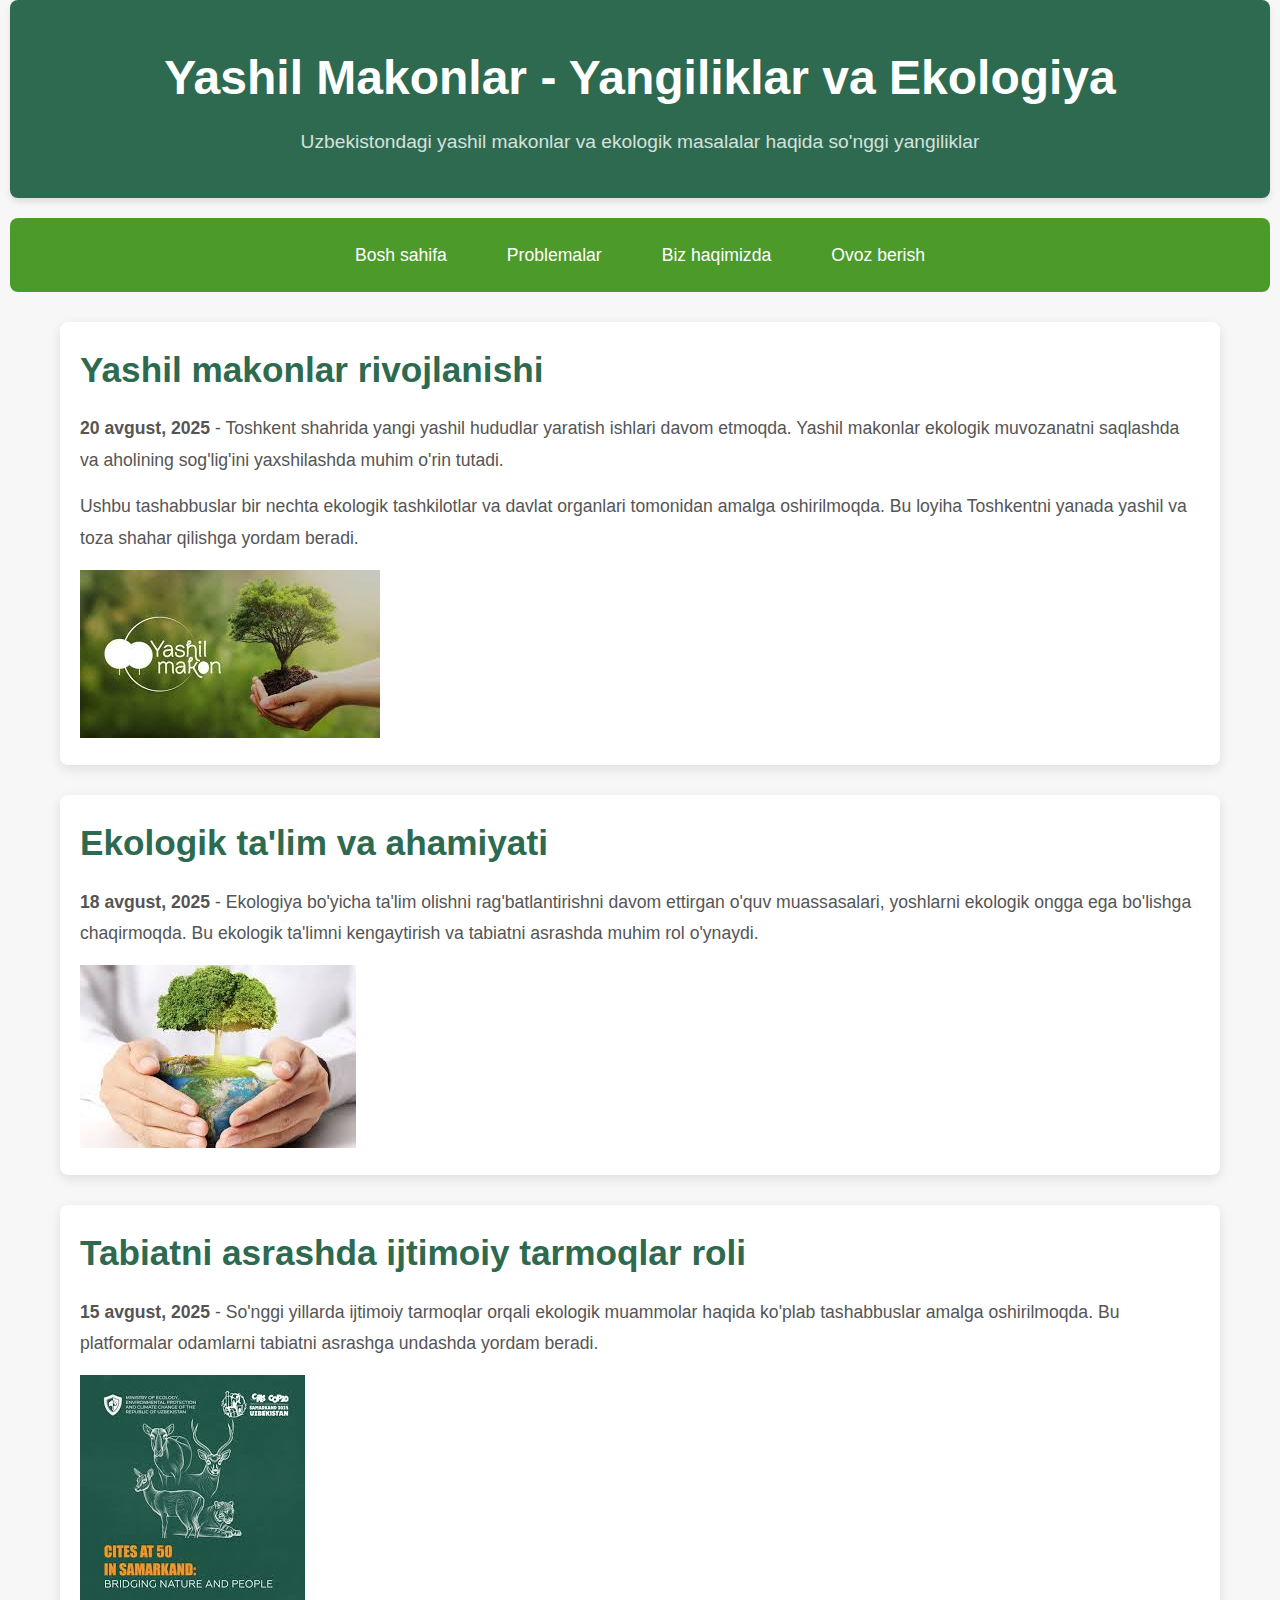
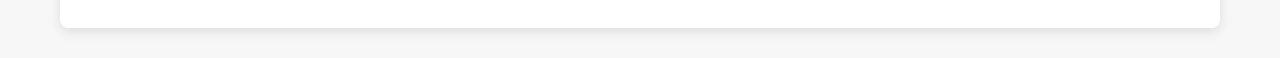
<file: index.html>
<!DOCTYPE html>
<html lang="uz">
<head>
    <meta charset="UTF-8">
    <meta name="viewport" content="width=device-width, initial-scale=1.0">
    <meta name="description" content="Yangiliklar va ekologiya haqida ma'lumotlar. Yashil makonlar va ekologik muammolar haqida.">
    <title>Yashil Makonlar - Yangiliklar</title>
    <link rel="stylesheet" href="styles.css">
       <style>
        /* Base reset */
        * {
            margin: 0;
            padding: 0;
            box-sizing: border-box;
        }

        body {
            font-family: 'Roboto', sans-serif;
            background-color: #f7f7f7;
            color: #333;
            line-height: 1.6;
            padding: 0 10px;
        }

        header {
            background-color: #2d6a4f;
            color: white;
            text-align: center;
            padding: 40px 20px;
            border-radius: 8px;
            box-shadow: 0 4px 6px rgba(0, 0, 0, 0.1);
        }

        header h1 {
            font-size: 3em;
            margin-bottom: 10px;
        }

        header p {
            font-size: 1.2em;
            opacity: 0.8;
        }

        nav {
            background-color: #4c9a2a;
            display: flex;
            justify-content: center;
            gap: 20px;
            padding: 15px 0;
            border-radius: 8px;
            margin-top: 20px;
        }

        nav a {
            color: white;
            text-decoration: none;
            font-size: 1.1em;
            padding: 8px 20px;
            border-radius: 5px;
            transition: background-color 0.3s ease;
        }

        nav a:hover {
            background-color: #3c7a2b;
        }

        .container {
            max-width: 1200px;
            margin: 30px auto;
            padding: 0 20px;
        }

        .article {
            background-color: white;
            margin-bottom: 30px;
            padding: 20px;
            border-radius: 8px;
            box-shadow: 0 4px 12px rgba(0, 0, 0, 0.1);
            transition: transform 0.3s ease, box-shadow 0.3s ease;
        }

        .article:hover {
            transform: translateY(-5px);
            box-shadow: 0 6px 15px rgba(0, 0, 0, 0.15);
        }

        .article h2 {
            font-size: 2.2em;
            color: #2d6a4f;
            margin-bottom: 15px;
        }

        .article p {
            font-size: 1.1em;
            color: #555;
            margin-bottom: 15px;
            line-height: 1.8;
        }

        footer {
            background-color: #2d6a4f;
            color: white;
            text-align: center;
            padding: 20px 0;
            margin-top: 40px;
            border-radius: 8px;
            font-size: 1em;
        }

        footer a {
            color: white;
            text-decoration: none;
            opacity: 0.8;
            transition: opacity 0.3s ease;
        }

        footer a:hover {
            opacity: 1;
        }

        /* Responsive adjustments */
        @media (max-width: 768px) {
            header h1 {
                font-size: 2.5em;
            }

            nav {
                flex-direction: column;
                gap: 10px;
            }

            .article h2 {
                font-size: 1.8em;
            }
        }

    </style>
</head>
<body>

<header>
    <h1>Yashil Makonlar - Yangiliklar va Ekologiya</h1>
    <p>Uzbekistondagi yashil makonlar va ekologik masalalar haqida so'nggi yangiliklar</p>
</header>

<nav>
    <a href="index.html">Bosh sahifa</a>
    <a href="problems.html">Problemalar</a>
    <a href="aboutus.html">Biz haqimizda</a>
     <a href="golosavaniye.html">Ovoz berish</a>
   
</nav>

<div class="container">
    <section class="article">
        <h2>Yashil makonlar rivojlanishi</h2>
        <p><strong>20 avgust, 2025</strong> - Toshkent shahrida yangi yashil hududlar yaratish ishlari davom etmoqda. Yashil makonlar ekologik muvozanatni saqlashda va aholining sog'lig'ini yaxshilashda muhim o'rin tutadi.</p>
        <p>Ushbu tashabbuslar bir nechta ekologik tashkilotlar va davlat organlari tomonidan amalga oshirilmoqda. Bu loyiha Toshkentni yanada yashil va toza shahar qilishga yordam beradi.</p>
    <img src="image copy 4.png" alt="">
    </section>

    <section class="article">
        <h2>Ekologik ta'lim va ahamiyati</h2>
        <p><strong>18 avgust, 2025</strong> - Ekologiya bo'yicha ta'lim olishni rag'batlantirishni davom ettirgan o'quv muassasalari, yoshlarni ekologik ongga ega bo'lishga chaqirmoqda. Bu ekologik ta'limni kengaytirish va tabiatni asrashda muhim rol o'ynaydi.</p>
   <img src="image copy 3.png" alt="">
    </section>

    <section class="article">
        <h2>Tabiatni asrashda ijtimoiy tarmoqlar roli</h2>
        <p><strong>15 avgust, 2025</strong> - So'nggi yillarda ijtimoiy tarmoqlar orqali ekologik muammolar haqida ko'plab tashabbuslar amalga oshirilmoqda. Bu platformalar odamlarni tabiatni asrashga undashda yordam beradi.</p>
    <img src="image copy 2.png" alt="">
    </section>
</div>


</body>
</html>
</file>
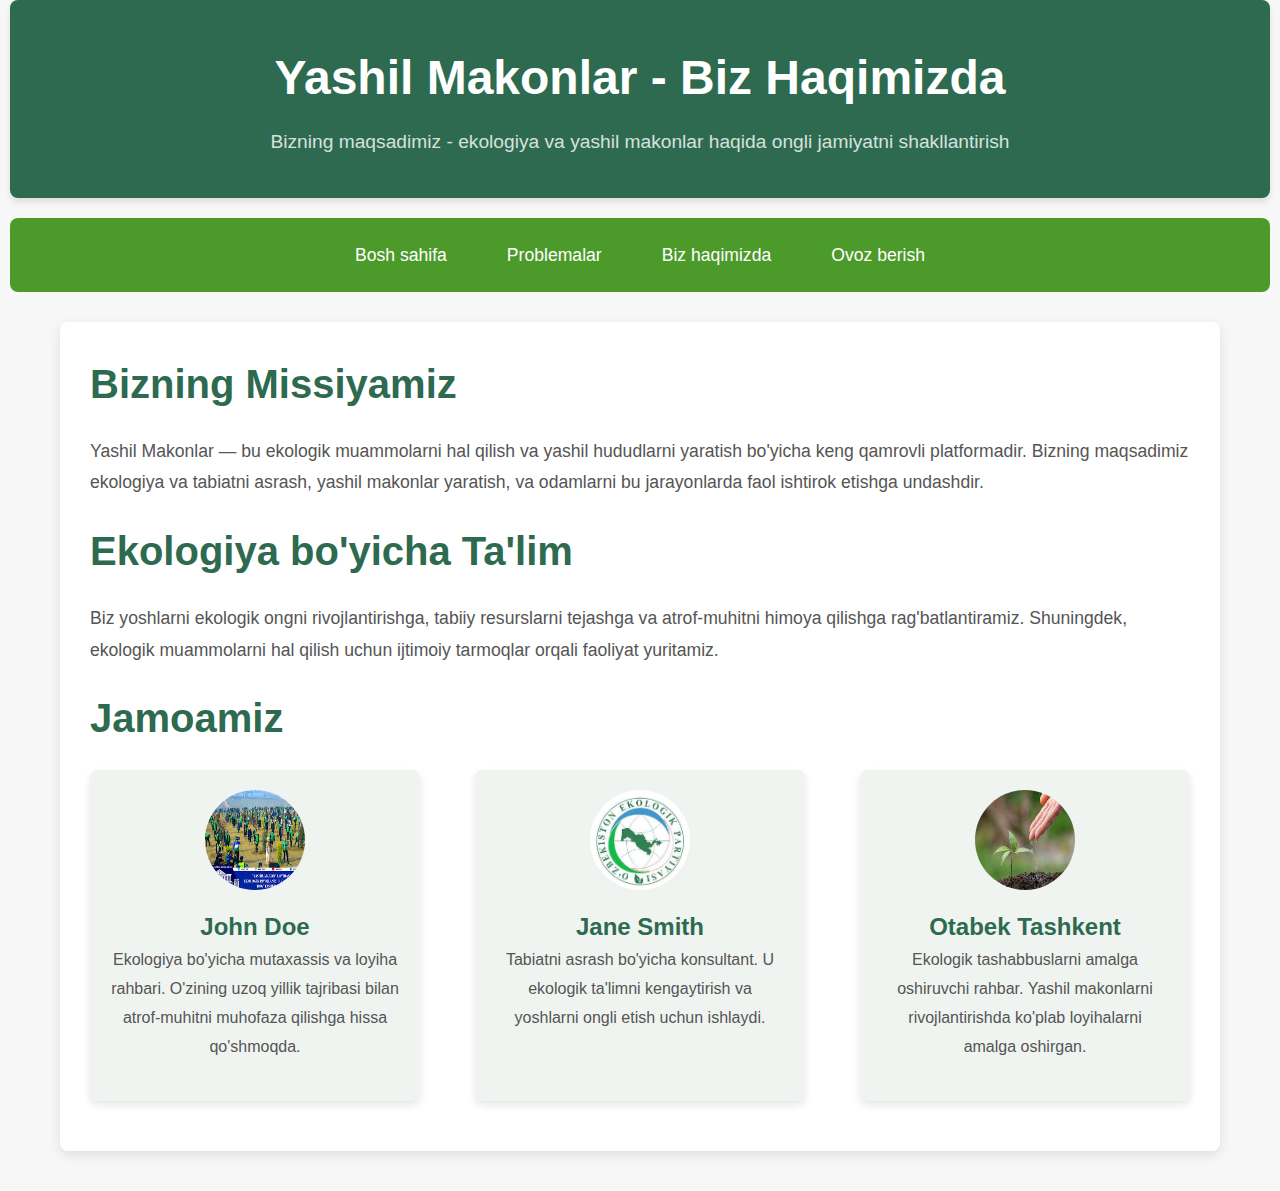
<file: aboutus.html>
<!DOCTYPE html>
<html lang="uz">
<head>
    <meta charset="UTF-8">
    <meta name="viewport" content="width=device-width, initial-scale=1.0">
    <meta name="description" content="Biz haqimizda - Yashil Makonlar loyihasi va ekologiya haqida.">
    <title>Biz Haqimizda - Yashil Makonlar</title>
    <link rel="stylesheet" href="styles.css">
    <style>
        /* Base reset */
        * {
            margin: 0;
            padding: 0;
            box-sizing: border-box;
        }

        body {
            font-family: 'Roboto', sans-serif;
            background-color: #f7f7f7;
            color: #333;
            line-height: 1.6;
            padding: 0 10px;
        }

        header {
            background-color: #2d6a4f;
            color: white;
            text-align: center;
            padding: 40px 20px;
            border-radius: 8px;
            box-shadow: 0 4px 6px rgba(0, 0, 0, 0.1);
        }

        header h1 {
            font-size: 3em;
            margin-bottom: 10px;
        }

        header p {
            font-size: 1.2em;
            opacity: 0.8;
        }

        nav {
            background-color: #4c9a2a;
            display: flex;
            justify-content: center;
            gap: 20px;
            padding: 15px 0;
            border-radius: 8px;
            margin-top: 20px;
        }

        nav a {
            color: white;
            text-decoration: none;
            font-size: 1.1em;
            padding: 8px 20px;
            border-radius: 5px;
            transition: background-color 0.3s ease;
        }

        nav a:hover {
            background-color: #3c7a2b;
        }

        .container {
            max-width: 1200px;
            margin: 30px auto;
            padding: 0 20px;
        }

        .about-content {
            background-color: white;
            padding: 30px;
            border-radius: 8px;
            box-shadow: 0 4px 12px rgba(0, 0, 0, 0.1);
        }

        .about-content h2 {
            font-size: 2.5em;
            color: #2d6a4f;
            margin-bottom: 20px;
        }

        .about-content p {
            font-size: 1.1em;
            color: #555;
            margin-bottom: 20px;
            line-height: 1.8;
        }

        .about-team {
            display: flex;
            gap: 30px;
            flex-wrap: wrap;
            justify-content: space-between;
        }

        .team-member {
            background-color: #f0f4f1;
            padding: 20px;
            border-radius: 8px;
            box-shadow: 0 4px 8px rgba(0, 0, 0, 0.1);
            text-align: center;
            width: 30%;
            margin-bottom: 20px;
        }

        .team-member img {
            width: 100px;
            height: 100px;
            border-radius: 50%;
            margin-bottom: 10px;
        }

        .team-member h3 {
            font-size: 1.5em;
            color: #2d6a4f;
        }

        .team-member p {
            font-size: 1em;
            color: #555;
        }

        footer {
            background-color: #2d6a4f;
            color: white;
            text-align: center;
            padding: 20px 0;
            margin-top: 40px;
            border-radius: 8px;
            font-size: 1em;
        }

        footer a {
            color: white;
            text-decoration: none;
            opacity: 0.8;
            transition: opacity 0.3s ease;
        }

        footer a:hover {
            opacity: 1;
        }

        /* Responsive adjustments */
        @media (max-width: 768px) {
            header h1 {
                font-size: 2.5em;
            }

            .about-team {
                flex-direction: column;
                align-items: center;
            }

            .team-member {
                width: 80%;
                margin: 10px 0;
            }
        }
    </style>
</head>
<body>

<header>
    <h1>Yashil Makonlar - Biz Haqimizda</h1>
    <p>Bizning maqsadimiz - ekologiya va yashil makonlar haqida ongli jamiyatni shakllantirish</p>
</header>

<nav>
    <a href="index.html">Bosh sahifa</a>
    <a href="problems.html">Problemalar</a>
    <a href="aboutus.html">Biz haqimizda</a>
     <a href="golosavaniye.html">Ovoz berish</a>
</nav>

<div class="container">
    <section class="about-content">
        <h2>Bizning Missiyamiz</h2>
        <p>Yashil Makonlar — bu ekologik muammolarni hal qilish va yashil hududlarni yaratish bo'yicha keng qamrovli platformadir. Bizning maqsadimiz ekologiya va tabiatni asrash, yashil makonlar yaratish, va odamlarni bu jarayonlarda faol ishtirok etishga undashdir.</p>

        <h2>Ekologiya bo'yicha Ta'lim</h2>
        <p>Biz yoshlarni ekologik ongni rivojlantirishga, tabiiy resurslarni tejashga va atrof-muhitni himoya qilishga rag'batlantiramiz. Shuningdek, ekologik muammolarni hal qilish uchun ijtimoiy tarmoqlar orqali faoliyat yuritamiz.</p>

        <h2>Jamoamiz</h2>
        <div class="about-team">
            <div class="team-member">
                <img src="image copy 5.png" alt="Jamoa A'zosi 1">
                <h3>John Doe</h3>
                <p>Ekologiya bo'yicha mutaxassis va loyiha rahbari. O'zining uzoq yillik tajribasi bilan atrof-muhitni muhofaza qilishga hissa qo'shmoqda.</p>
            </div>
            <div class="team-member">
                <img src="image copy 6.png" alt="Jamoa A'zosi 2">
                <h3>Jane Smith</h3>
                <p>Tabiatni asrash bo'yicha konsultant. U ekologik ta'limni kengaytirish va yoshlarni ongli etish uchun ishlaydi.</p>
            </div>
            <div class="team-member">
                <img src="image copy 7.png" alt="Jamoa A'zosi 3">
                <h3>Otabek Tashkent</h3>
                <p>Ekologik tashabbuslarni amalga oshiruvchi rahbar. Yashil makonlarni rivojlantirishda ko'plab loyihalarni amalga oshirgan.</p>
            </div>
        </div>
    </section>
</div>


</body>
</html>
</file>
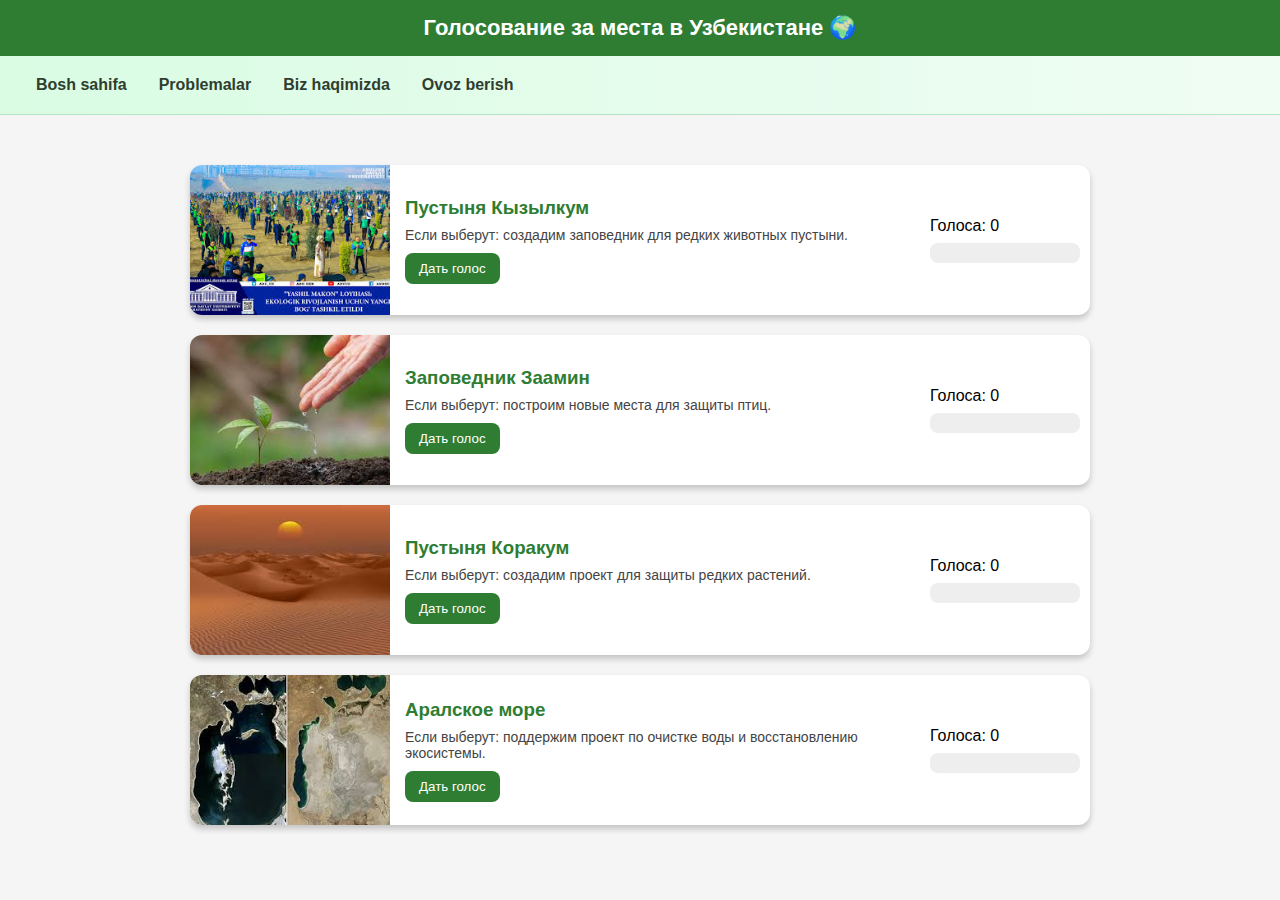
<file: golosavaniye.html>
<!DOCTYPE html>
<html lang="ru">
<head>
  <meta charset="UTF-8">
  <title>Голосование за природу</title>
  <style>
    body {
      font-family: Arial, sans-serif;
      background: #f5f5f5;
      margin: 0;
      padding: 0;
    }
    header {
      background: #2e7d32;
      color: white;
      text-align: center;
      padding: 15px;
      font-size: 22px;
      font-weight: bold;
    }
    .login-box {
      max-width: 300px;
      margin: 30px auto;
      padding: 20px;
      background: white;
      border-radius: 10px;
      box-shadow: 0 4px 8px rgba(0,0,0,0.2);
    }
    .login-box input {
      width: 100%;
      padding: 10px;
      margin: 8px 0;
      border: 1px solid #ccc;
      border-radius: 6px;
    }
    .login-box button {
      width: 100%;
      padding: 10px;
      background: #2e7d32;
      color: white;
      border: none;
      border-radius: 6px;
      cursor: pointer;
      font-size: 16px;
    }
    .login-box button:hover {
      background: #1b5e20;
    }

    .hidden { display: none; }

    .places {
      display: grid;
      grid-template-columns: 1fr;
      gap: 20px;
      max-width: 900px;
      margin: 30px auto;
      padding: 20px;
    }
    .card {
      display: flex;
      align-items: center;
      justify-content: space-between;
      background: white;
      border-radius: 12px;
      box-shadow: 0 4px 6px rgba(0,0,0,0.2);
      overflow: hidden;
    }
    .card img {
      width: 200px;
      height: 150px;
      object-fit: cover;
    }
    .info {
      flex: 1;
      padding: 15px;
    }
    .info h3 {
      margin: 0 0 8px;
      color: #2e7d32;
    }
    .info p {
      margin: 0 0 10px;
      font-size: 14px;
      color: #444;
    }
    .info button {
      background: #2e7d32;
      color: white;
      border: none;
      padding: 8px 14px;
      border-radius: 8px;
      cursor: pointer;
    }
    .info button:hover {
      background: #1b5e20;
    }

    .rating {
      width: 150px;
      padding: 10px;
    }
    .bar-container {
      background: #eee;
      border-radius: 8px;
      height: 20px;
      overflow: hidden;
      margin-top: 8px;
    }
    .bar {
      height: 100%;
      background: #2e7d32;
      width: 0%;
      transition: width 0.4s ease;
    }
    nav {
  display: flex;
  padding: 12px 20px;
  background: linear-gradient(90deg, #d9fce3, #f0fdf4); /* yumshoq yashil fon */
  border-bottom: 1px solid #b3e5c3;
}

nav a {
  text-decoration: none;
  color: #2f3e2f;        /* barg rangidagi matn */
  font-weight: 600;
  padding: 8px 16px;
  border-radius: 8px;
  transition: background 0.2s ease, color 0.2s ease;
}

nav a:hover {
  background: #bbf7d0;   /* och yashil hover */
  color: #166534;        /* to‘q yashil */
}

nav a:active {
  background: #86efac;   /* bosilganda kuchliroq yashil */
}

  </style>
</head>
<body>
  <header>Голосование за места в Узбекистане 🌍</header>
  <nav>
    <a href="index.html">Bosh sahifa</a>
    <a href="problems.html">Problemalar</a>
    <a href="aboutus.html">Biz haqimizda</a>
    <a href="golosavaniye.html">Ovoz berish</a>
</nav>



  <div class="places hidden" id="places">
    <!-- Карточки -->
    <div class="card">
      <img src="image copy 5.png" alt="Пустыня Кызылкум">
      <div class="info">
        <h3>Пустыня Кызылкум</h3>
        <p>Если выберут: создадим заповедник для редких животных пустыни.</p>
        <button onclick="vote(0)">Дать голос</button>
      </div>
      <div class="rating">
        <span>Голоса: <span id="votes0">0</span></span>
        <div class="bar-container">
          <div class="bar" id="bar0"></div>
        </div>
      </div>
    </div>

    <div class="card">
      <img src="image copy 7.png" alt="Заповедник Заамин">
      <div class="info">
        <h3>Заповедник Заамин</h3>
        <p>Если выберут: построим новые места для защиты птиц.</p>
        <button onclick="vote(1)">Дать голос</button>
      </div>
      <div class="rating">
        <span>Голоса: <span id="votes1">0</span></span>
        <div class="bar-container">
          <div class="bar" id="bar1"></div>
        </div>
      </div>
    </div>

    <div class="card">
      <img src="image copy 8.png" alt="Пустыня Коракум">
      <div class="info">
        <h3>Пустыня Коракум</h3>
        <p>Если выберут: создадим проект для защиты редких растений.</p>
        <button onclick="vote(2)">Дать голос</button>
      </div>
      <div class="rating">
        <span>Голоса: <span id="votes2">0</span></span>
        <div class="bar-container">
          <div class="bar" id="bar2"></div>
        </div>
      </div>
    </div>

    <div class="card">
      <img src="image copy 9.png" alt="Аралское море">
      <div class="info">
        <h3>Аралское море</h3>
        <p>Если выберут: поддержим проект по очистке воды и восстановлению экосистемы.</p>
        <button onclick="vote(3)">Дать голос</button>
      </div>
      <div class="rating">
        <span>Голоса: <span id="votes3">0</span></span>
        <div class="bar-container">
          <div class="bar" id="bar3"></div>
        </div>
      </div>
    </div>
  </div>

  <script>
    let votes = [0, 0, 0, 0];

    function login() {
      let email = document.getElementById("email").value;
      let password = document.getElementById("password").value;
      if (email && password) {
        document.getElementById("loginBox").classList.add("hidden");
        document.getElementById("places").classList.remove("hidden");
      } else {
        alert("Введите email и пароль!");
      }
    }

    function vote(index) {
      votes[index]++;
      document.getElementById("votes" + index).innerText = votes[index];
      updateBars();
    }

    function updateBars() {
      let total = votes.reduce((a, b) => a + b, 0);
      for (let i = 0; i < votes.length; i++) {
        let percent = total > 0 ? (votes[i] / total) * 100 : 0;
        document.getElementById("bar" + i).style.width = percent + "%";
      }
    }
  </script>
</body>
</html>
</file>
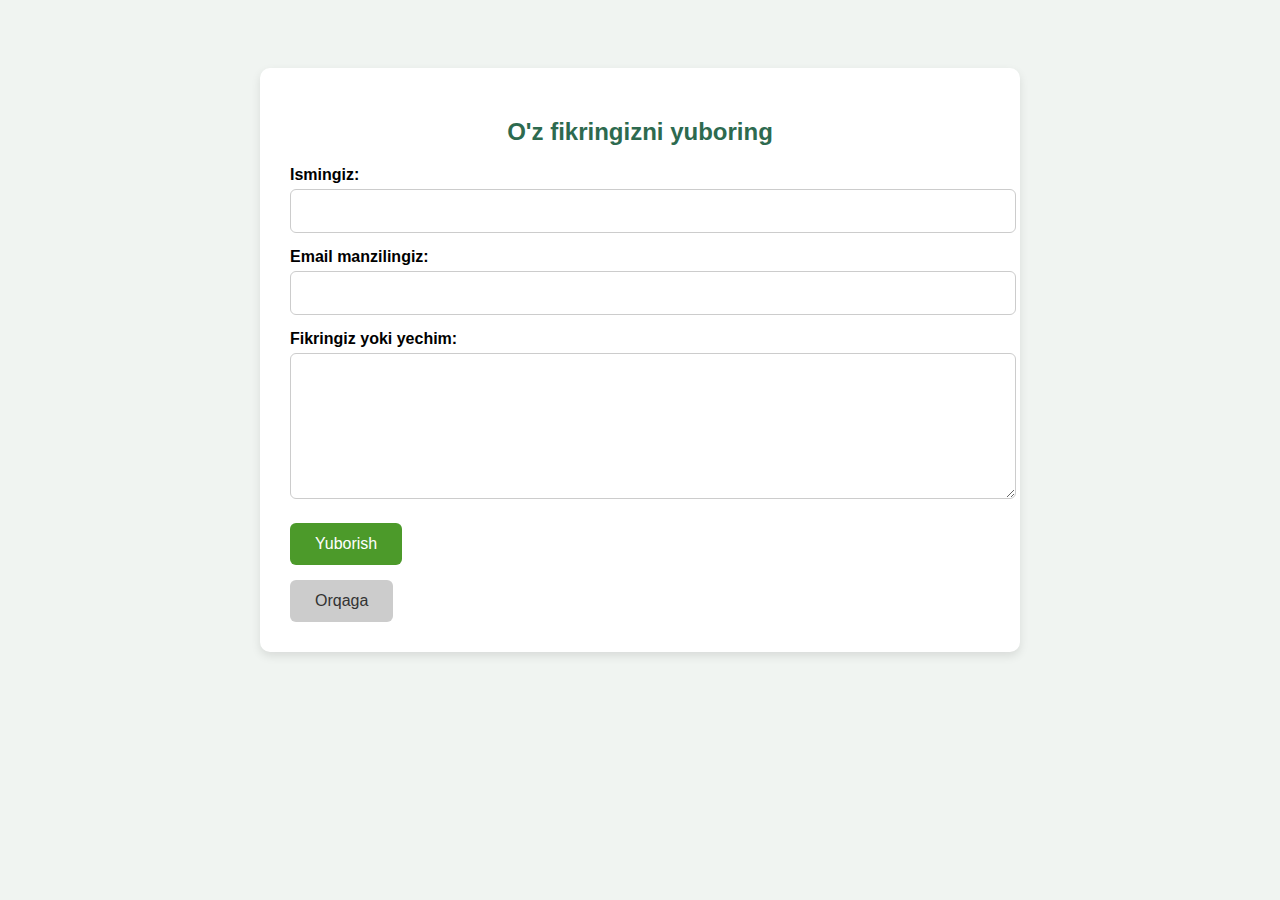
<file: help.html>
<!DOCTYPE html>
<html lang="uz">
<head>
    <meta charset="UTF-8">
    <title>Yechim yoki Fikr Yuborish</title>
    <meta name="viewport" content="width=device-width, initial-scale=1.0">
    <style>
        body {
            font-family: 'Roboto', sans-serif;
            background-color: #f0f4f1;
            padding: 20px;
        }

        .chat-container {
            max-width: 700px;
            margin: 40px auto;
            background: #ffffff;
            padding: 30px;
            border-radius: 10px;
            box-shadow: 0 4px 10px rgba(0, 0, 0, 0.1);
        }

        h2 {
            color: #2d6a4f;
            margin-bottom: 20px;
            text-align: center;
        }

        label {
            font-weight: bold;
            display: block;
            margin-top: 15px;
        }

        input[type="text"],
        input[type="email"],
        textarea {
            width: 100%;
            padding: 12px;
            margin-top: 5px;
            border: 1px solid #ccc;
            border-radius: 6px;
            resize: vertical;
            font-size: 1em;
        }

        textarea {
            min-height: 120px;
        }

        button {
            margin-top: 20px;
            background-color: #4c9a2a;
            color: white;
            border: none;
            padding: 12px 25px;
            font-size: 1em;
            border-radius: 6px;
            cursor: pointer;
            transition: background-color 0.3s ease;
        }

        button:hover {
            background-color: #3c7a2b;
        }

        .success-message {
            color: green;
            margin-top: 20px;
            display: none;
        }
    </style>
</head>
<body>

<div class="chat-container">
    <h2>O'z fikringizni yuboring</h2>
    <form id="ideaForm">
        <label for="name">Ismingiz:</label>
        <input type="text" id="name" name="name" required>

        <label for="email">Email manzilingiz:</label>
        <input type="email" id="email" name="email" required>

        <label for="message">Fikringiz yoki yechim:</label>
        <textarea id="message" name="message" required></textarea>
<!-- ...oldingi kod... -->

        <button type="submit">Yuborish</button>
        <p class="success-message" id="successMessage">Rahmat! Fikringiz qabul qilindi ✅</p>
    </form>

    <!-- Orqaga qaytish tugmasi -->
    <button onclick="window.location.href='index.html'" style="margin-top: 15px; background-color: #ccc; color: #333;">
        Orqaga
    </button>
</div>

        <p class="success-message" id="successMessage">Rahmat! Fikringiz qabul qilindi ✅</p>
    </form>
</div>

<script>
    // Simple frontend form success message (without backend)
    const form = document.getElementById('ideaForm');
    const successMessage = document.getElementById('successMessage');

    form.addEventListener('submit', function(e) {
        e.preventDefault();

        // You can send the data to backend here using fetch()
        successMessage.style.display = 'block';

        // Clear form
        form.reset();
    });
</script>

</body>
</html>
</file>
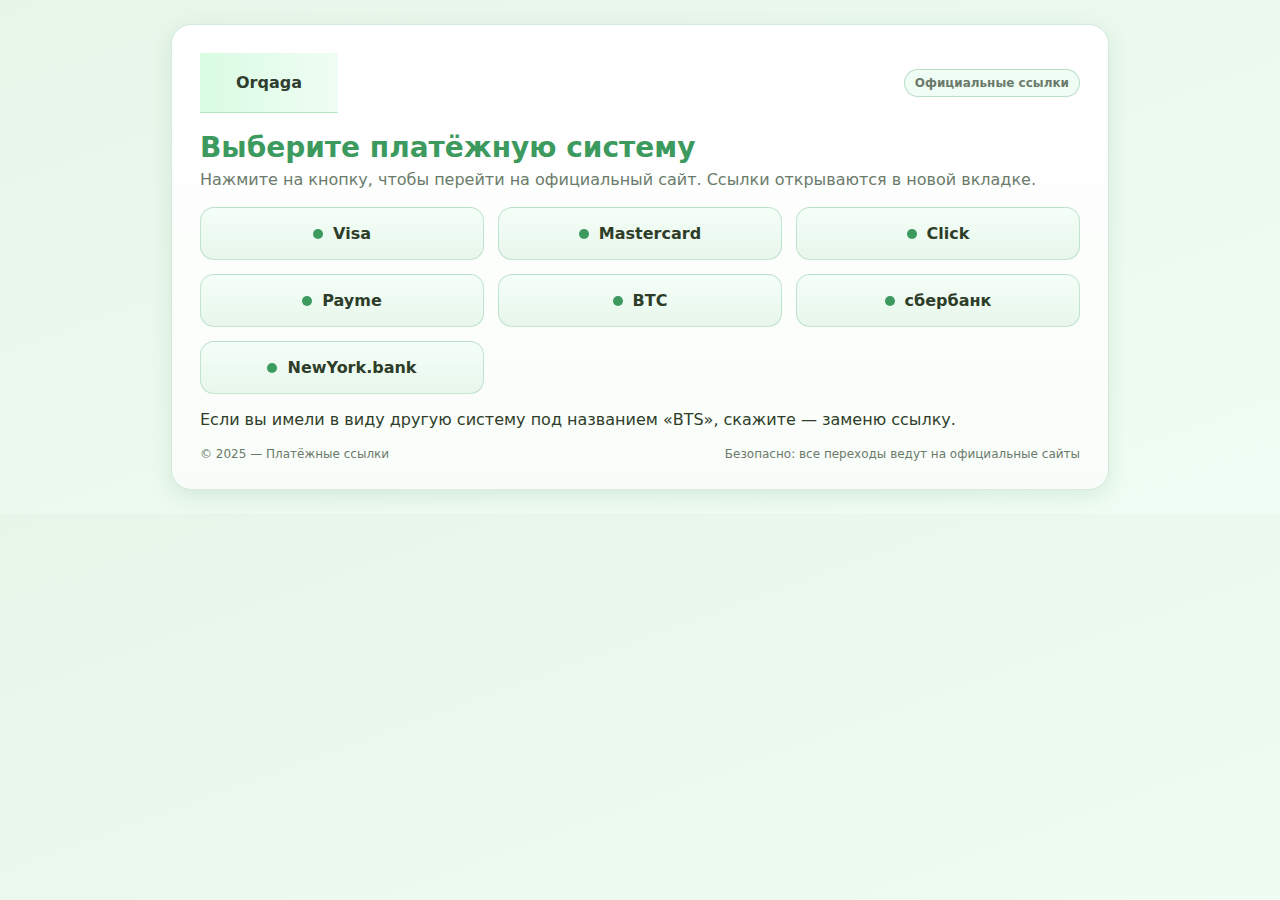
<file: pay.html>
<!DOCTYPE html>
<html lang="ru">
<head>
  <meta charset="UTF-8" />
  <meta name="viewport" content="width=device-width, initial-scale=1" />
  <title>Платёжные кнопки — Visa, MasterCard, Click, Payme, BTS</title>
  <meta name="description" content="Простая страница с кнопками для перехода на официальные сайты платежных систем: Visa, MasterCard, Click, Payme и BTS." />
  <style>
:root{
  --bg1: #e8f5e9;     /* och yashil (fon) */
  --bg2: #f0fdf4;     /* oq-yashil (fon gradient) */
  --card: #ffffff;    /* oq card */
  --text: #2e3d29;    /* to'q-yashil matn */
  --muted: #6b7b6b;   /* kulrang-yashil yozuv */
  --accent: #3c9a5f;  /* barg-yashil accent */
  --accent2: #86c995; /* ochroq yashil accent */
  --ring: rgba(60, 154, 95, 0.4);
}

body {
  margin:0;
  font-family: system-ui, sans-serif;
  background: linear-gradient(160deg, var(--bg1), var(--bg2));
  color:var(--text);
}

.wrapper{
  min-height:100%;
  display:grid;
  place-items:center;
  padding:24px;
}

.card{
  width:min(880px, 100%);
  background:linear-gradient(180deg, #ffffff, #f9fdf9);
  border:1px solid rgba(60,154,95,.2);
  border-radius:20px;
  box-shadow: 0 6px 20px rgba(60,154,95,0.15);
  padding:28px; 
  transition: transform .2s ease;
}
.card:hover{
  transform: translateY(-3px);
}

h1 {
  font-size:clamp(20px, 2.4vw, 28px);
  margin:0;
  color:var(--accent);
}
p.lead {
  margin:6px 0 18px 0;
  color:var(--muted);
}

.topbar {
  display:flex;
  align-items:center;
  justify-content:space-between;
  gap:12px;
  margin-bottom:18px;
}

.back-btn {
  border:1px solid rgba(60,154,95,.3);
  background:var(--bg2);
  color:var(--accent);
  padding:10px 14px;
  border-radius:999px;
  cursor:pointer;
  font-weight:600;
  transition: background .2s ease, border-color .2s ease, transform .06s ease;
}
.back-btn:hover {
  background:#d1fae5;
  border-color:var(--accent);
}
.back-btn:active {
  transform:translateY(1px);
}
.back-btn:focus {
  outline:none;
  box-shadow:0 0 0 4px var(--ring);
}

.grid {
  display:grid;
  grid-template-columns: repeat(2, minmax(0, 1fr));
  gap:14px;
}
@media (min-width:720px){
  .grid{grid-template-columns: repeat(3, minmax(0, 1fr));}
}

.pay-btn {
  display:flex;
  align-items:center;
  justify-content:center;
  gap:10px;
  text-decoration:none;
  background: linear-gradient(180deg, #f4fff7, #e8f6ec);
  border:1px solid rgba(60,154,95,.25);
  border-radius:14px;
  padding:16px 14px; 
  font-size:16px;
  font-weight:700;
  color:var(--text);
  transition: transform .08s ease, border-color .2s ease, background .2s ease, box-shadow .2s ease;
}
.pay-btn:hover {
  border-color: var(--accent);
  background: linear-gradient(180deg, #ffffff, #ecfdf5);
  box-shadow: 0 8px 20px rgba(60,154,95,0.15);
}
.pay-btn:active {
  transform:translateY(1px);
}
.pay-btn:focus {
  outline:none;
  box-shadow:0 0 0 4px var(--ring);
}

.pay-btn .dot {
  width:10px;
  height:10px;
  border-radius:999px;
  background:var(--accent);
}

.badge {
  font-size:12px;
  font-weight:700;
  padding:6px 10px;
  border-radius:999px;
  border:1px solid rgba(60,154,95,.3);
  color:var(--muted);
  background:#f0fdf4;
}

.footer {
  margin-top:18px;
  display:flex;
  justify-content:space-between;
  align-items:center;
  color:var(--muted);
  font-size:12px;
}
nav {
  display: flex;
  padding: 12px 20px;
  background: linear-gradient(90deg, #d9fce3, #f0fdf4); /* yumshoq yashil fon */
  border-bottom: 1px solid #b3e5c3;
}

nav a {
  text-decoration: none;
  color: #2f3e2f;        /* barg rangidagi matn */
  font-weight: 600;
  padding: 8px 16px;
  border-radius: 8px;
  transition: background 0.2s ease, color 0.2s ease;
}

nav a:hover {
  background: #bbf7d0;   /* och yashil hover */
  color: #166534;        /* to‘q yashil */
}

nav a:active {
  background: #86efac;   /* bosilganda kuchliroq yashil */
}

  </style>
</head>
<body>
  <div class="wrapper">
    <main class="card" role="main">
      <div class="topbar">
<nav>
    <a href="index.html">Orqaga</a>
    </nav>
 <span class="badge">Официальные ссылки</span>
      </div>

      <header>
        <h1>Выберите платёжную систему</h1>
        <p class="lead">Нажмите на кнопку, чтобы перейти на официальный сайт. Ссылки открываются в новой вкладке.</p>
      </header>

      <section class="grid" aria-label="Список платёжных систем">
        <a class="pay-btn visa" href="https://www.visa.com/" target="_blank" rel="noopener noreferrer" aria-label="Visa — официальный сайт">
          <span class="dot" aria-hidden="true"></span>
          <span>Visa</span>
        </a>

        <a class="pay-btn mc" href="https://www.mastercard.com/" target="_blank" rel="noopener noreferrer" aria-label="Mastercard — официальный сайт">
          <span class="dot" aria-hidden="true"></span>
          <span>Mastercard</span>
        </a>

        <a class="pay-btn click" href="https://click.uz/" target="_blank" rel="noopener noreferrer" aria-label="Click — официальный сайт">
          <span class="dot" aria-hidden="true"></span>
          <span>Click</span>
        </a>

        <a class="pay-btn payme" href="https://payme.uz/" target="_blank" rel="noopener noreferrer" aria-label="Payme — официальный сайт">
          <span class="dot" aria-hidden="true"></span>
          <span>Payme</span>
        </a>

        <a class="pay-btn bts" href="https://www.btcbank.by/" target="_blank" rel="noopener noreferrer" aria-label="BTS Bank — официальный сайт">
          <span class="dot" aria-hidden="true"></span>
          <span>BTC</span>
        </a>
          <a class="pay-btn bts" href="https://www.sberbank.ru/ru/person_new?segment=all" target="_blank" rel="noopener noreferrer" aria-label="BTS Bank — официальный сайт">
          <span class="dot" aria-hidden="true"></span>
          <span>сбербанк</span>
        </a>
            <a class="pay-btn bts" href="https://www.newyorkfed.org/" target="_blank" rel="noopener noreferrer" aria-label="BTS Bank — официальный сайт">
          <span class="dot" aria-hidden="true"></span>
          <span>NewYork.bank</span>
        </a>
        
      </section>

      <p class="hint">Если вы имели в виду другую систему под названием «BTS», скажите — заменю ссылку.</p>

      <div class="footer">
        <span>© 2025 — Платёжные ссылки</span>
        <span>Безопасно: все переходы ведут на официальные сайты</span>
      </div>
    </main>
  </div>

  <script>
    function goBack(){
      if (window.history.length > 1) {
        window.history.back();
      } else {
        // Если нет истории — просто прокрутим наверх или можем показать сообщение
        window.location.hash = "#top";
      }
    }
  </script>
</body>
</html>
</file>
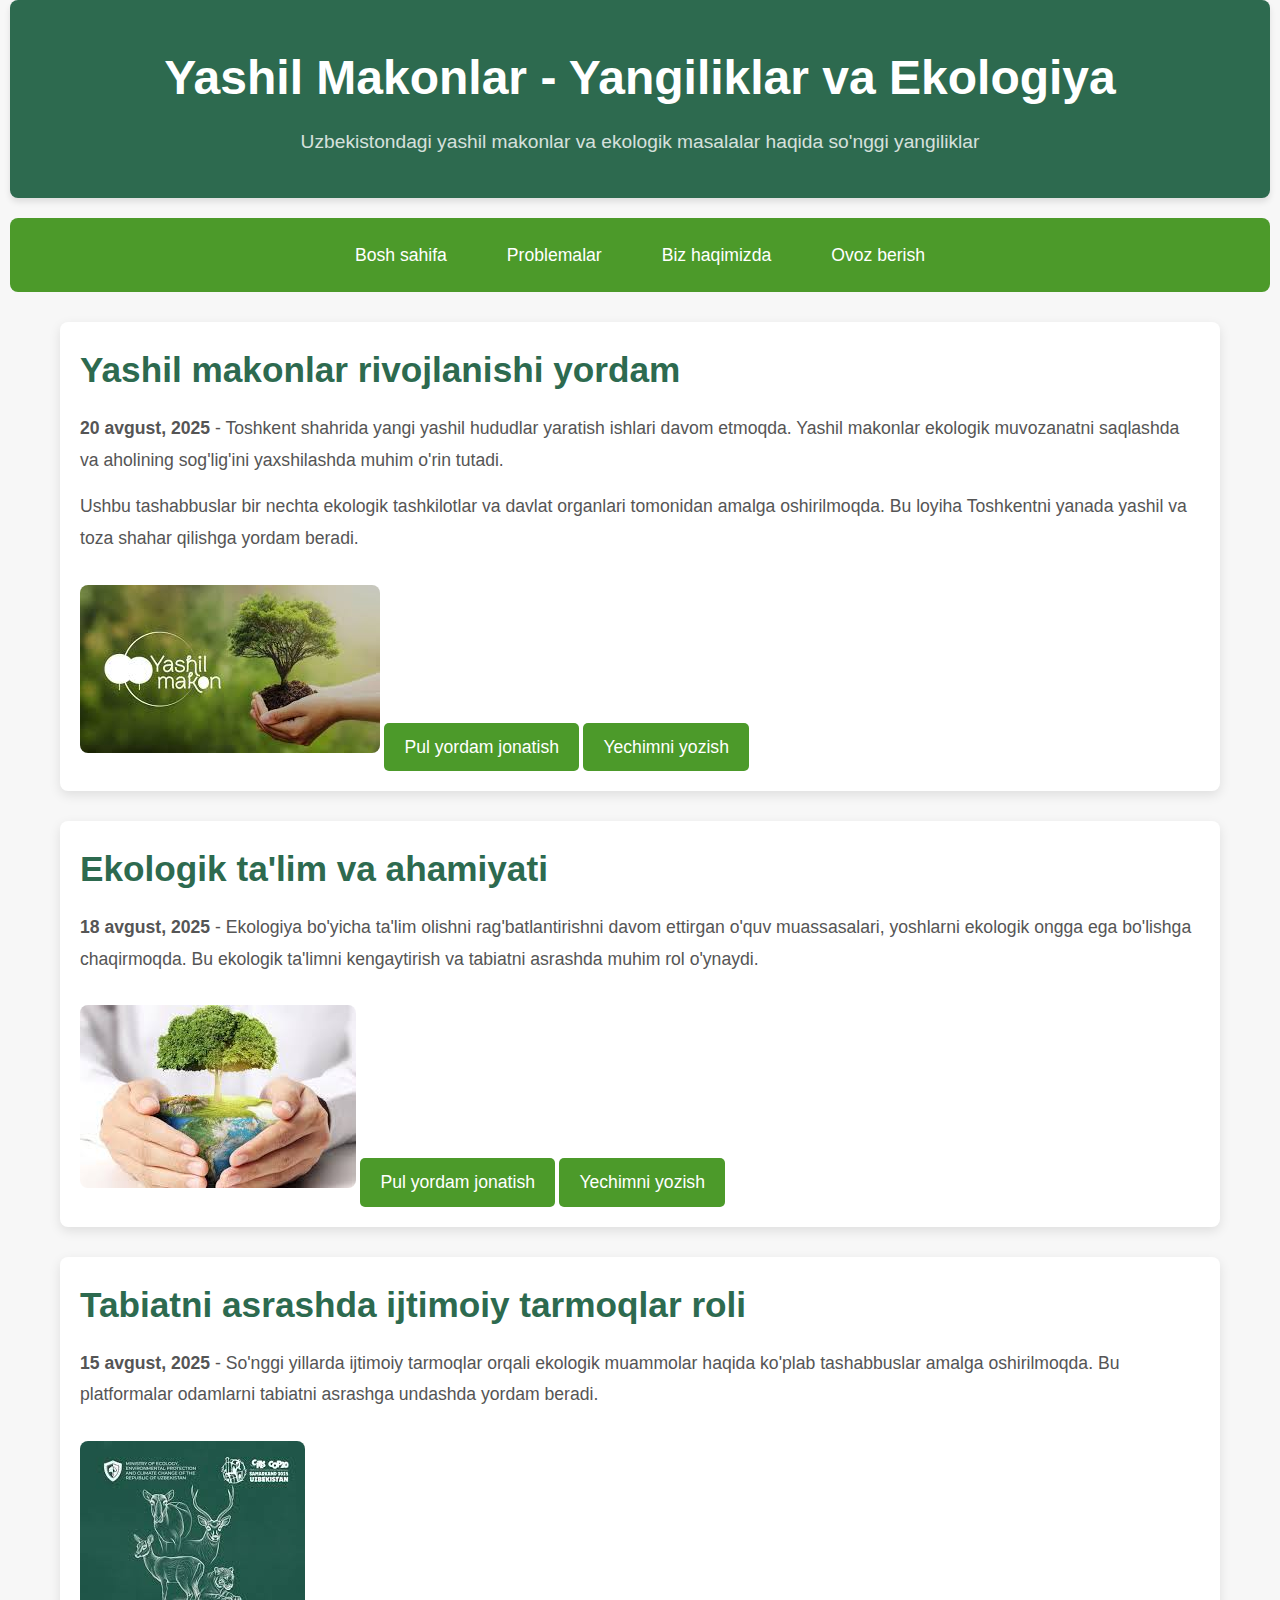
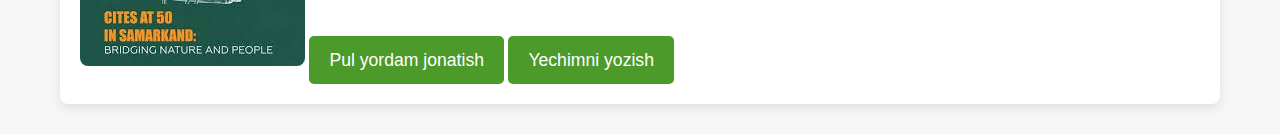
<file: problems.html>
<!DOCTYPE html>
<html lang="uz">
<head>
    <meta charset="UTF-8">
    <meta name="viewport" content="width=device-width, initial-scale=1.0">
    <meta name="description" content="Yangiliklar va ekologiya haqida ma'lumotlar. Yashil makonlar va ekologik muammolar haqida.">
    <title>Yashil Makonlar - Yangiliklar</title>
    <link rel="stylesheet" href="styles.css">
    <style>
        /* Base reset */
        * {
            margin: 0;
            padding: 0;
            box-sizing: border-box;
        }

        body {
            font-family: 'Roboto', sans-serif;
            background-color: #f7f7f7;
            color: #333;
            line-height: 1.6;
            padding: 0 10px;
        }

        header {
            background-color: #2d6a4f;
            color: white;
            text-align: center;
            padding: 40px 20px;
            border-radius: 8px;
            box-shadow: 0 4px 6px rgba(0, 0, 0, 0.1);
        }

        header h1 {
            font-size: 3em;
            margin-bottom: 10px;
        }

        header p {
            font-size: 1.2em;
            opacity: 0.8;
        }

        nav {
            background-color: #4c9a2a;
            display: flex;
            justify-content: center;
            gap: 20px;
            padding: 15px 0;
            border-radius: 8px;
            margin-top: 20px;
        }

        nav a {
            color: white;
            text-decoration: none;
            font-size: 1.1em;
            padding: 8px 20px;
            border-radius: 5px;
            transition: background-color 0.3s ease;
        }

        nav a:hover {
            background-color: #3c7a2b;
        }

        .container {
            max-width: 1200px;
            margin: 30px auto;
            padding: 0 20px;
        }

        .article {
            background-color: white;
            margin-bottom: 30px;
            padding: 20px;
            border-radius: 8px;
            box-shadow: 0 4px 12px rgba(0, 0, 0, 0.1);
            transition: transform 0.3s ease, box-shadow 0.3s ease;
        }

        .article:hover {
            transform: translateY(-5px);
            box-shadow: 0 6px 15px rgba(0, 0, 0, 0.15);
        }

        .article h2 {
            font-size: 2.2em;
            color: #2d6a4f;
            margin-bottom: 15px;
        }

        .article p {
            font-size: 1.1em;
            color: #555;
            margin-bottom: 15px;
            line-height: 1.8;
        }

        .article img {
            max-width: 100%;
            height: auto;
            margin-top: 15px;
            border-radius: 8px;
        }

        .button, .solution-btn {
            display: inline-block;
            background-color: #4c9a2a;
            color: white;
            padding: 10px 20px;
            border-radius: 5px;
            font-size: 1.1em;
            text-decoration: none;
            transition: background-color 0.3s ease;
            margin-top: 10px;
        }

        .button:hover, .solution-btn:hover {
            background-color: #3c7a2b;
        }

        footer {
            background-color: #2d6a4f;
            color: white;
            text-align: center;
            padding: 20px 0;
            margin-top: 40px;
            border-radius: 8px;
            font-size: 1em;
        }

        footer a {
            color: white;
            text-decoration: none;
            opacity: 0.8;
            transition: opacity 0.3s ease;
        }

        footer a:hover {
            opacity: 1;
        }

        /* Responsive adjustments */
        @media (max-width: 768px) {
            header h1 {
                font-size: 2.5em;
            }

            nav {
                flex-direction: column;
                gap: 10px;
            }

            .article h2 {
                font-size: 1.8em;
            }
        }

    </style>
</head>
<body>

<header>
    <h1>Yashil Makonlar - Yangiliklar va Ekologiya</h1>
    <p>Uzbekistondagi yashil makonlar va ekologik masalalar haqida so'nggi yangiliklar</p>
</header>

<nav>
    <a href="index.html">Bosh sahifa</a>
    <a href="problems.html">Problemalar</a>
    <a href="aboutus.html">Biz haqimizda</a>
     <a href="golosavaniye.html">Ovoz berish</a>
</nav>

<div class="container">
    <section class="article">
        <h2>Yashil makonlar rivojlanishi yordam</h2>
        <p><strong>20 avgust, 2025</strong> - Toshkent shahrida yangi yashil hududlar yaratish ishlari davom etmoqda. Yashil makonlar ekologik muvozanatni saqlashda va aholining sog'lig'ini yaxshilashda muhim o'rin tutadi.</p>
        <p>Ushbu tashabbuslar bir nechta ekologik tashkilotlar va davlat organlari tomonidan amalga oshirilmoqda. Bu loyiha Toshkentni yanada yashil va toza shahar qilishga yordam beradi.</p>
        <img src="image copy 4.png" alt="">
        <a href="pay.html" class="button" target="_blank">Pul yordam jonatish</a>
        <a href="help.html" class="solution-btn">Yechimni yozish</a>
    </section>

    <section class="article">
        <h2>Ekologik ta'lim va ahamiyati</h2>
        <p><strong>18 avgust, 2025</strong> - Ekologiya bo'yicha ta'lim olishni rag'batlantirishni davom ettirgan o'quv muassasalari, yoshlarni ekologik ongga ega bo'lishga chaqirmoqda. Bu ekologik ta'limni kengaytirish va tabiatni asrashda muhim rol o'ynaydi.</p>
        <img src="image copy 3.png" alt="">
        <a href="pay.html" class="button" target="_blank">Pul yordam jonatish</a>
        <a href="help.html" class="solution-btn">Yechimni yozish</a>
    </section>

    <section class="article">
        <h2>Tabiatni asrashda ijtimoiy tarmoqlar roli</h2>
        <p><strong>15 avgust, 2025</strong> - So'nggi yillarda ijtimoiy tarmoqlar orqali ekologik muammolar haqida ko'plab tashabbuslar amalga oshirilmoqda. Bu platformalar odamlarni tabiatni asrashga undashda yordam beradi.</p>
        <img src="image copy 2.png" alt="">
        <a href="pay.html" class="button" target="_blank">Pul yordam jonatish</a>
        <a href="help.html" class="solution-btn">Yechimni yozish</a>
    </section>
</div>


</body>
</html>
</file>
<file: styles.css>
* {
    margin: 0;
    padding: 0;
    box-sizing: border-box;
    font-family: 'Arial', sans-serif;
}

body {
    background-color: #f4f4f4;
    color: #333;
}

header {
    background-color: #0066cc;
    padding: 20px 0;
}

header h1 {
    color: #fff;
    text-align: center;
    font-size: 2em;
}

nav ul {
    list-style-type: none;
    text-align: center;
    margin-top: 20px;
}

nav ul li {
    display: inline;
    margin-right: 20px;
}

nav ul li a {
    color: #fff;
    text-decoration: none;
    font-size: 1.2em;
    padding: 10px 20px;
    background-color: #005bb5;
    border-radius: 5px;
    transition: background-color 0.3s ease;
}

nav ul li a:hover {
    background-color: #004a99;
}

.language-switcher {
    text-align: center;
    margin-top: 15px;
}

.language-switcher select {
    font-size: 1em;
    padding: 5px;
    border-radius: 5px;
    border: 1px solid #ccc;
}

main {
    padding: 40px 20px;
}

main h2 {
    font-size: 1.8em;
    color: #0066cc;
    margin-bottom: 15px;
}

section {
    margin-bottom: 40px;
}

.problem-item, .about-item, .help-item, .news-item {
    display: flex;
    margin-bottom: 30px;
    border: 1px solid #ccc;
    border-radius: 10px;
    overflow: hidden;
    background-color: #fff;
}

.problem-item img, .about-item img, .help-item img, .news-item img {
    width: 500px;
    height: 300px;
    object-fit: cover;
}

.problem-content, .about-content, .help-content, .news-content {
    padding: 20px;
    width: 100%;
}

.problem-item h3, .news-item h3 {
    color: #0066cc;
    font-size: 1.5em;
}

footer {
    background-color: #333;
    color: #fff;
    text-align: center;
    padding: 15px;
    position: absolute;
    width: 100%;
    bottom: 0;
}

footer p {
    font-size: 1em;
}

.profile-actions button {
    padding: 10px 20px;
    background-color: #005bb5;
    color: white;
    border: none;
    border-radius: 5px;
    cursor: pointer;
    font-size: 1em;
    margin-right: 10px;
}

.profile-actions button:hover {
    background-color: #004a99;
}
</file>
